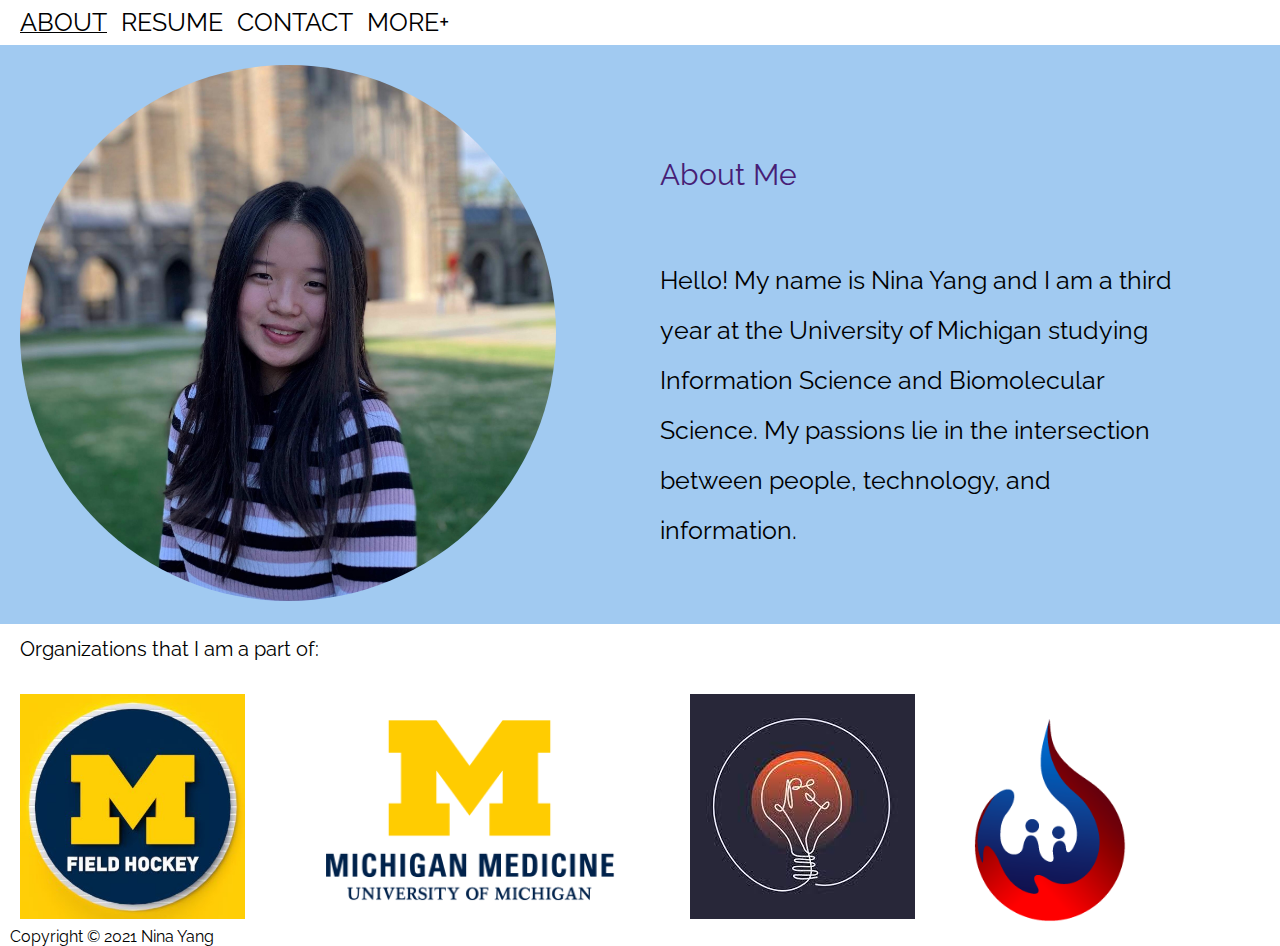
<file: index.html>
<!DOCTYPE html>
<html lang="en">
  <head>
    <meta charset="utf-8">
    <meta name="viewport" content="width=device-width, initial-scale=1.0">
    <link rel="stylesheet" type="text/css" href="css/html5reset.css">
    <link rel="stylesheet" type="text/css" href="css/style.css">
    <link href="https://fonts.googleapis.com/css2?family=Raleway&display=swap" rel="stylesheet">
    <link rel="shortcut icon" href="images/profile.jpg" type="image/jpg">
    <link rel="stylesheet" href="https://cdnjs.cloudflare.com/ajax/libs/font-awesome/4.7.0/css/font-awesome.min.css">
   <title>Nina Yang</title>
  </head>
  <body>
    <header>
      <div class="skip"><a href="#main">Skip to Main Content</a></div>
      <nav>
        <ul>
          <li class='underline'><a href = "index.html">ABOUT</a></li>
          <li><a href = "resume.html">RESUME</a></li>
          <li><a href = "contact.html">CONTACT</a></li>
          <li><a href = "more.html">MORE+</a></li>
        </ul>
      </nav>

    </header>

    <main class="container" id="main">

      <div class="profile-text">
        <h1>About Me</h1>
        <br>
        <p>Hello! My name is Nina Yang and I am a third year at the University of Michigan studying Information Science and Biomolecular Science. My passions lie in the intersection between people, technology, and information.</p>
      </div>

      <div class="profile-image">
        <img src="images/profile.jpg" alt="">
      </div>

      <div class="index">
        <h2>Organizations that I am a part of: </h2>
      </div>

      <div class="athleticsI-image">
        <img src="images/athletics.jpeg" alt=""/>
      </div>
      
      <div class="researchI-image">
        <img src="images/michmed.png" alt=""/>
      </div>

      <div class="psI-image">
        <img src="images/ps.jpeg" alt=""/>
      </div>

      <div class="ubiI-image">
        <img src="images/ubi.png" alt=""/>
      </div>

    </main>

    <footer>
      <br>
      <br>
      <br>
      <br>
      <br>
      <p>Copyright &copy; 2021 Nina Yang</p>
    </footer>
  </body>
</html>
</file>
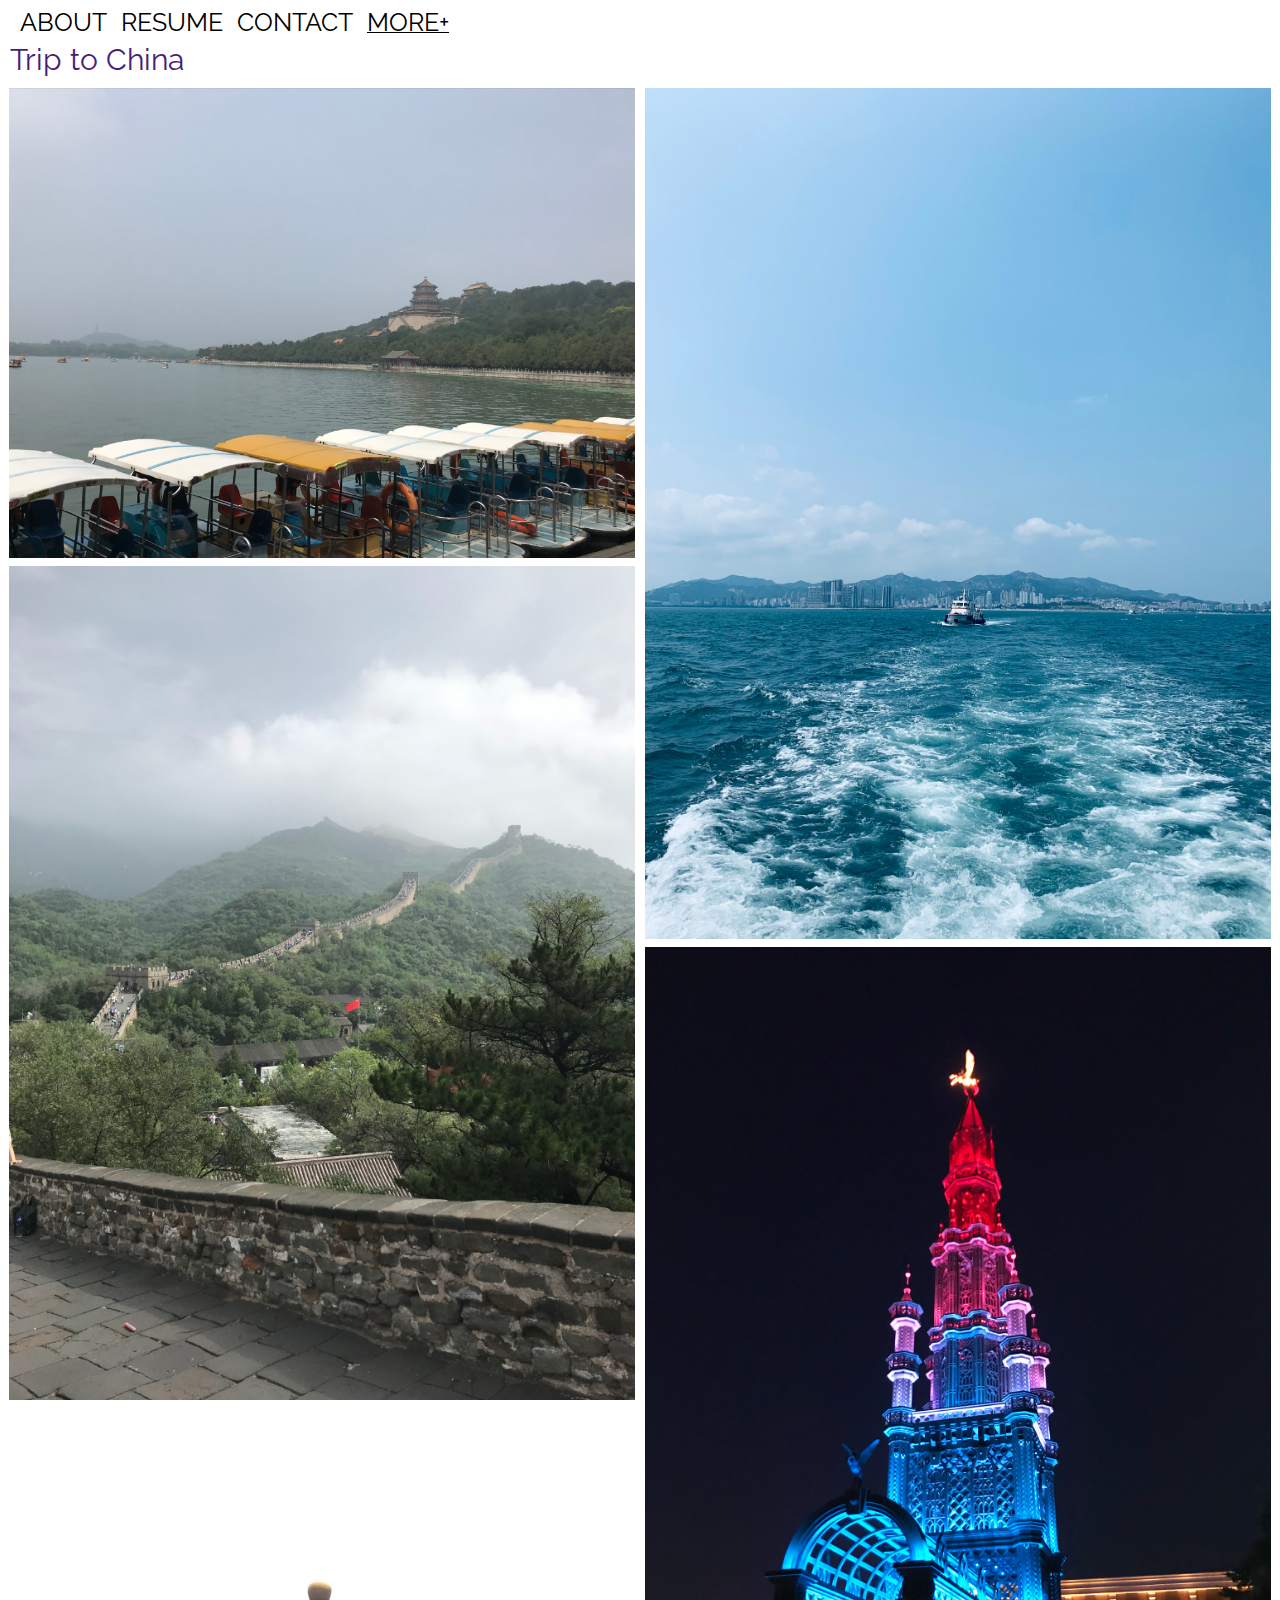
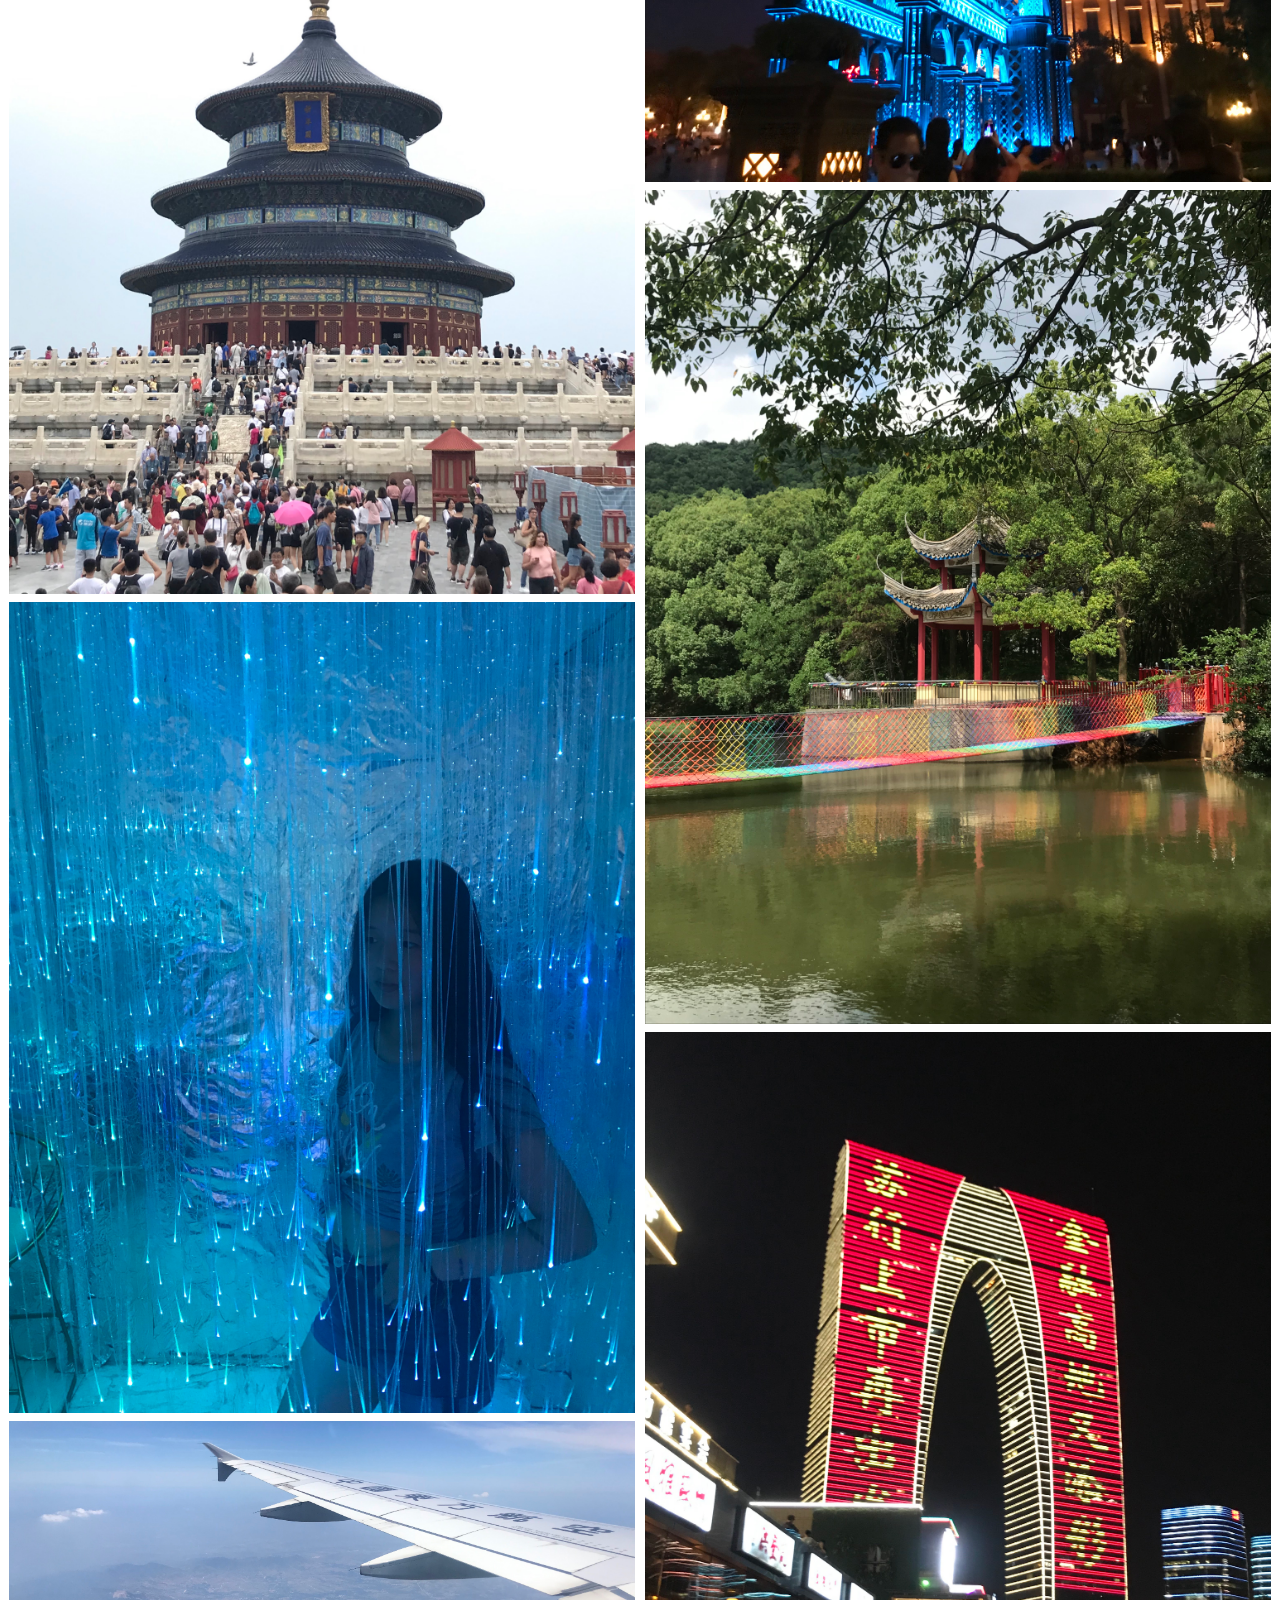
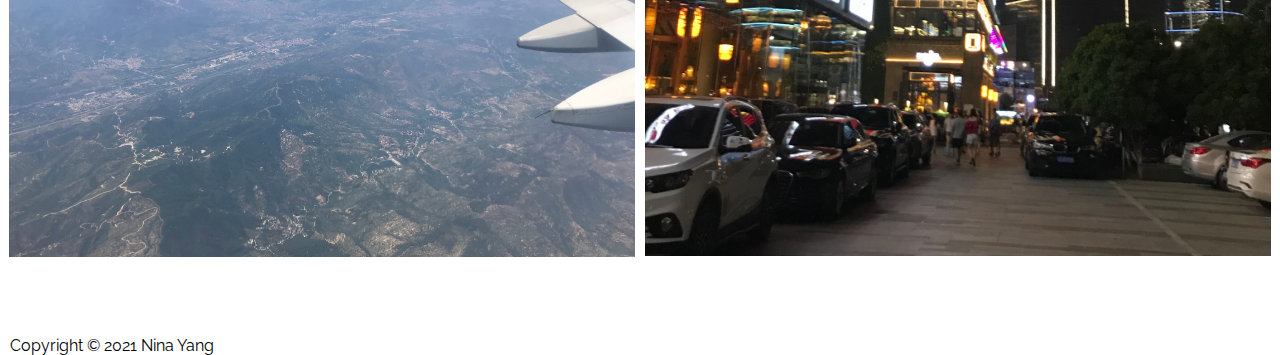
<file: more.html>
<!DOCTYPE html>
<html lang="en">
  <head>
    <meta charset="utf-8">
    <meta name="viewport" content="width=device-width, initial-scale=1.0">
    <link rel="stylesheet" type="text/css" href="css/html5reset.css">
    <link rel="stylesheet" type="text/css" href="css/style.css">
    <link href="https://fonts.googleapis.com/css2?family=Raleway:wght@300&display=swap" rel="stylesheet">
    <link rel="shortcut icon" href="images/profile.jpg" type="image/jpg">
   <title>Nina Yang</title>
  </head>

  </head>
  <main>
  <body>
    <header>
      <div class="skip"><a href="#main">Skip to Main Content</a></div>
      <nav>
        <ul>
          <li><a href = "index.html">ABOUT</a></li>
          <li><a href = "resume.html">RESUME</a></li>
          <li><a href = "contact.html">CONTACT</a></li>
          <li class='underline'><a href = "more.html">MORE+</a></li>
        </ul>
      </nav>

    </header>
    <div class="images">
      <h1 id="main">Trip to China</h1>
      <div class="row">
        <div class="column">
          <img src="images/boats.JPG" alt="">
          <img src="images/greatwall.jpeg" alt="">
          <img src="images/palace.jpeg" alt="">
          <img src="images/graffitti.jpeg" alt="">
          <img src="images/airplane.jpg" alt="">
        </div>
        <div class="column">
          <img src="images/waves.jpg" alt="">
          <img src="images/lighttower.jpeg" alt="">
          <img src="images/bridge.jpeg" alt="">
          <img src="images/pants.jpeg"alt="">
        </div>
      </div>
    </div>
  </body>
  </main>
    <footer>
      <br>
      <p>Copyright &copy; 2021 Nina Yang</p>
    </footer>
</html>
</file>
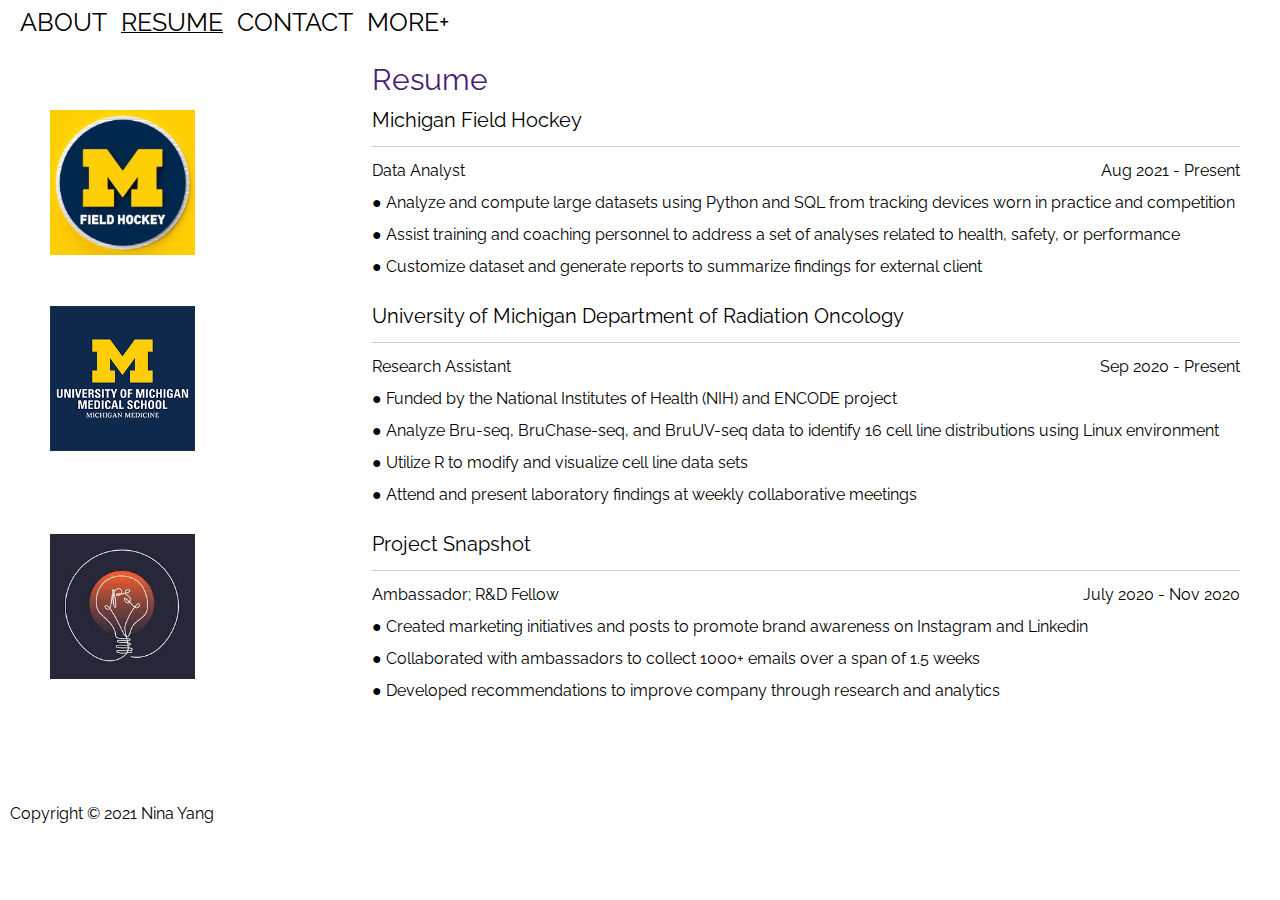
<file: resume.html>
<!DOCTYPE html>
<html lang="en">
  <head>
    <meta charset="utf-8">
    <meta name="viewport" content="width=device-width, initial-scale=1.0">
    <link rel="stylesheet" type="text/css" href="css/html5reset.css">
    <link rel="stylesheet" type="text/css" href="css/style.css">
    <link href="https://fonts.googleapis.com/css2?family=Raleway:wght@300&display=swap" rel="stylesheet">
    <link rel="shortcut icon" href="images/profile.jpg" type="image/jpg">
   <title>Nina Yang</title>
  </head>
  <body>
    <header>
      <div class="skip"><a href="#main">Skip to Main Content</a></div>
      <nav>
        <ul>
          <li><a href = "index.html">ABOUT</a></li>
          <li class='underline'><a href = "resume.html">RESUME</a></li>
          <li><a href = "contact.html">CONTACT</a></li>
          <li><a href = "more.html">MORE+</a></li>
        </ul>
      </nav>

    </header>

    <main class="resume-container" id="main">
        <div class="resume">
            <h1>Resume</h1>
        </div>

        <div class="athletics-image">
            <img src="images/athletics.jpeg" alt=""/>
        </div>

        <div class="athletics text-block">
            <h2>Michigan Field Hockey</h2>
            <hr>
            <p class="align-left">Data Analyst</p>
            <p class="align-right">Aug 2021 - Present</p>
            <br>
            <br>
            <p>● Analyze and compute large datasets using Python and SQL from tracking devices worn in practice and competition </p>
            <br>
            <p>● Assist training and coaching personnel to address a set of analyses related to health, safety, or performance</p>
            <br>
            <p>● Customize dataset and generate reports to summarize findings for external client</p>
          </div>
      
        <div class="research-image">
            <br>
            <img src="images/medschool.png" alt=""/>
        </div>

        <div class="research text-block">
            <br>
            <h2>University of Michigan Department of Radiation Oncology</h2>
            <hr>
            <p class="align-left">Research Assistant</p>
            <p class="align-right">Sep 2020 - Present</p>
            <br>
            <br>
            <p>● Funded by the National Institutes of Health (NIH) and ENCODE project</p>
            <br>
            <p>● Analyze Bru-seq, BruChase-seq, and BruUV-seq data to identify 16 cell line distributions using Linux environment</p>
            <br>
            <p>● Utilize R to modify and visualize cell line data sets</p>
            <br>
            <p>● Attend and present laboratory findings at weekly collaborative meetings </p>
        </div>
            
        <div class="ps-image">
            <br>
            <img src="images/ps.jpeg" alt=""/>
        </div>
    
        <div class="ps text-block">
            <br>
            <h2>Project Snapshot</h2>
            <hr>
            <p class="align-left">Ambassador; R&D Fellow</p>
            <p class="align-right">July 2020 - Nov 2020</p>
            <br>
            <br>
            <p>● Created marketing initiatives and posts to promote brand awareness on Instagram and Linkedin</p>
            <br>
            <p>● Collaborated with ambassadors to collect 1000+ emails over a span of 1.5 weeks</p>
            <br>
            <p>● Developed recommendations to improve company through research and analytics</p>
            <br>
        </div>
    </main>
  
    <footer>
        <br>
        <p>Copyright &copy; 2021 Nina Yang</p>
      </footer>
   </body>  
</html>
</file>
<file: css/style.css>
html{
    scroll-behavior: smooth;
}
/* 3 */
body{
    font-family: 'Raleway', sans-serif;
    background-color: #FFFFFF;
    background-repeat: no-repeat;
    line-height: 1;
}
/* 6 */
header{
    background-attachment: fixed;
    background-position: center;
    background-size: cover;
}

nav ul{
    list-style-type: none;
  }

/* nav li{
    display: inline;
    padding-right: 10px;
} */

nav{
    padding: 10px;
    background-color: #FFFFFF;
    text-align: right;
}

nav a{
    color: #000000;
    text-decoration: none;
    font-size: 25px;
}

a:hover{
    text-decoration: underline;
    font-weight: 950;
}

a:visited{
    font-weight: 950;
    text-decoration: underline;
}
nav.active a {
    font-weight: 950;
    text-decoration: underline;
} 

.underline{
    text-decoration: underline;
}

.nav_links{
    display: flex;
    flex-direction: row;
    justify-content: center;
    align-items: center;
    font-size: 30px;
}

.skip a{
    background: white;
    left: 0;
    padding: 6px;
    transition: top 1s ease-out;
    z-index: 1;
  
    /* Requirement 3a code here*/
    position: absolute;
    top: -40px;
}
  
  /* Requirement 3b code here*/
.skip a:focus-visible{
    border: 2px solid;
}
.container{
    display: grid;
    position: relative;
    grid-template-columns: 3fr 3fr 3fr 3fr;
    grid-template-rows: 3fr auto auto auto auto;
    grid-row-gap: 15px;
}

.profile-image{
    background-color: #a1caf1;
    grid-column: 1 / -1;
    grid-row: 1 / 3;
}

.profile-image > img{
    border-radius: 50%;
    margin: auto;
    padding: 20px;
    object-fit: cover;
    width: 100%;
    max-height: 100%;
}

.profile-text{
    font-size: 25px;
    color: #000000;
    position: relative;
    grid-column: 1 / span 3;
    grid-row: 3 / span 1;
    text-align: left;
    padding-left: 20px;
}

h1{
    font-size: 30px;
    color: #9258D5;
}

.fa{
    white-space: nowrap;
    padding: 5px;
    font-size: 30px;
    width: 100px;
    text-align: left;
    text-decoration: none;
    display: inline-block;
    color:#000000;
}

.athleticsI-image{
    grid-column: 1 / span 1;
    grid-row: 5 / span 1;
    padding: 5px;
    /* max-width: 100px; */
}

.researchI-image{
    grid-column: 2 / span 1;
    grid-row: 5 / span 1;
    padding: 5px;
    /* max-width: 100px; */
}

.psI-image{
    grid-column: 3 / span 1;
    grid-row: 5 / span 1;
    padding: 5px;
    /* max-width: 100px; */
}

.ubiI-image{
    grid-column: 4 / span 1;
    grid-row: 5 / span 1;
    padding: 5px;
    max-width: 110px;
}

.index{
    padding-left: 20px;
    grid-column: 1 / span 2;
}

/* resume.html */
.resume-container{
    display: grid;
    position: relative;
    grid-template-columns: 1fr 3fr 1fr;
    grid-template-rows: auto auto auto auto auto;
    grid-row-gap: 15px;
    grid-column: 2 / span 1;
}

.resume{
    grid-column: 2 / span 1;
    padding-top: 20px;
}

h2{
    font-size: 20px;
}

.athletics-image{
    grid-column: 1 / span 1;
    grid-row: 2 / span 1;
    max-width: 100px;
    padding: 0px 5px;
}

.athletics{
    grid-column: 2 / span 1;
    grid-row: 2 / span 1;
}

.align-left{
    float: left;
}

.align-right{
    float: right;
}

footer p{
    padding-left: 10px;

}

.research-image{
    grid-column: 1 / span 1;
    grid-row: 3 / span 1;
    max-width: 100px;
    padding: 0px 5px;
}

.research{
    grid-column: 2 / span 1;
    grid-row: 3 / span 1;
}

.ps-image{
    grid-column: 1 / span 1;
    grid-row: 4 / span 1;
    max-width: 100px;
    padding: 0px 5px;
}

.ps{
    grid-column: 2 / span 1;
    grid-row: 4 / span 1;
}

.row {
    display: flex;
    flex-wrap: wrap;
    padding: 0 4px;
}

.column {
    flex: 25%;
    max-width: 50%;
    padding: 5px 5px;
}

.column img {
    margin-top: 8px;
    vertical-align: middle;
    width: 100%;
}

.images h1{
    padding-left: 10px;
}

.label{
    display: none;
}
/* 
.contact-info{
    padding-right: 30px;
    font-size:25px;
    padding-bottom: 50px;
    display: flex;
    flex-direction: column;
    align-items: flex-start;
    
} */


.contact-info p{
    padding-top: 50px;
    padding-right: 20px;
}

.contact-page {
    margin: 15px;
  }
  

.contact-row {
    display: flex;
    flex-direction: row;
    flex-wrap: wrap;
    width: 100%;
}
  
.contact-column {
    display: flex;
    flex-direction: column;
    flex-basis: 100%;
    flex: 1;
}

.contact-info{
    font-size: 25px;
}

/* .pfp-image{

} */


@keyframes logo_size{
    from {
      width: 50px;
      opacity: 0;
    }
    to {
      width: 425px; 
      opacity: 1;
    }
}

@media screen and (min-width: 850px){

    nav{
        /* display: flex;
        align-items: left;
        font-size: 25px; */
        width: 100%;
        flex-direction: row;
        justify-content: space-evenly;
        display: flex;
        justify-content: left;
    }

    nav li{
        display: inline;
        padding-left: 10px;
    }

    .profile_image{
        grid-column: 1 / -1;
        grid-row: 1 / -1;
    }

    .profile-image > img{
        grid-column: 2 / span 2;
        grid-row: 1 / span 1;
        width: 45%;
    }

    .resume-container{
        display: grid;
        position: relative;
        grid-template-columns: 30% 70%;
        padding-right: 40px;
        grid-template-rows: auto auto auto auto auto;
        grid-row-gap: 15px;
        grid-column: 2 / span 1;
    }


    h1{
        color: #471E76;
    }

    .profile-text{
        grid-column: 3 / span 2;
        grid-row: 1 / span 2;
        padding-right: 100px;
        padding-top: 100px;
        line-height: 2;
    }

    .athletics-image, .research-image, .ps-image{
        min-width: 200px;
        padding-left: 50px;
    }

    .column {
        flex: 50%;
        max-width: 50%;
      }
    
    .athleticsI-image{
       max-width: 250px;
       max-height: 100px;
       padding-left: 20px;
    }

    .researchI-image{
        padding-top: 30px;
        max-width: 300px;
        max-height: 100px;
    }

    .psI-image{
        padding-left: 50px;
        max-width: 300px;
        max-height: 100px;
    }

    .ubiI-image{
        max-width: 180px;
        padding-top: 20px;
        max-height: 100px;
    }

    footer p{
        padding-top: 60px;
    }

}

@media screen and (prefers-reduced-motion: reduce) {
    #logo{
        animation-name: logo_size;
        animation-duration: 0s;
        animation-iteration-count: 0;
    }
}
</file>
